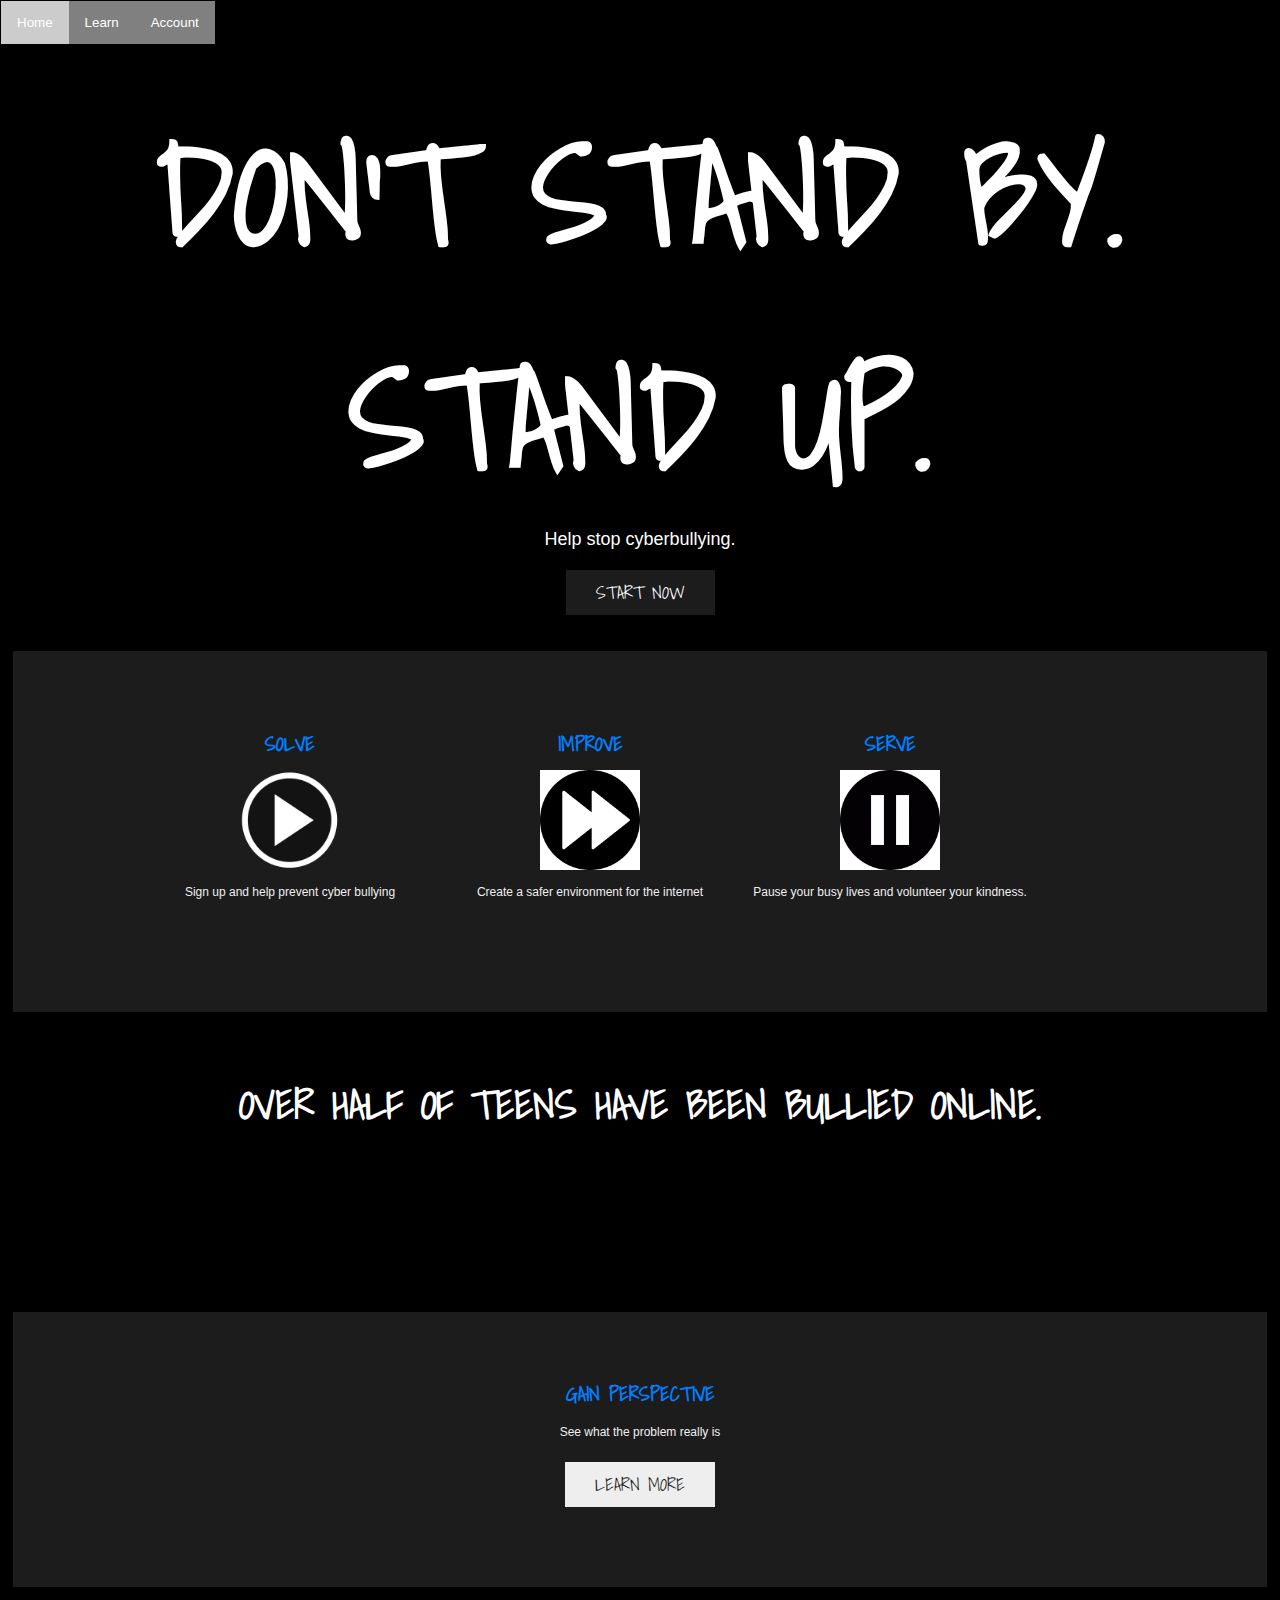
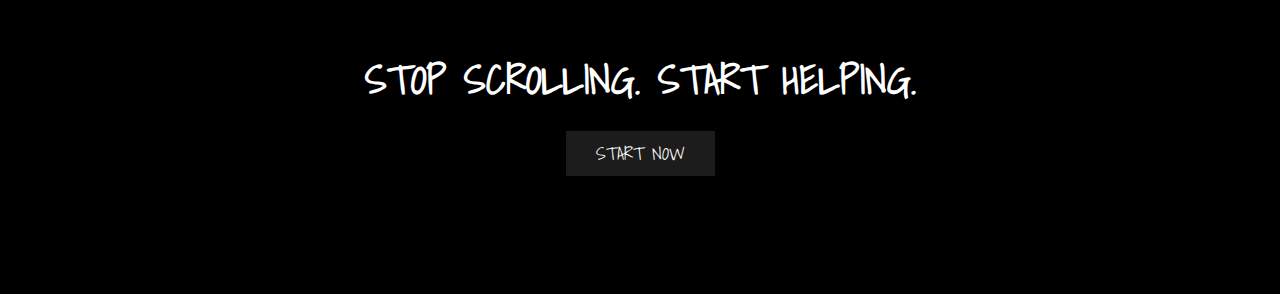
<file: HackUNL 1240am/index.html>
<html> 
<head>
  <link href='https://fonts.googleapis.com/css?family=Shadows+Into+Light:400,700' rel='stylesheet' type='text/css'>
  <link href="styling.css" type="text/css" rel="stylesheet" />
</head>
  
<div class="tab">
	<button class="tablinks " onclick="openTab(event, 'Home')" id = "home_button">Home</button>
	<button class="tablinks" onclick="openTab(event, 'Learn')" id = "learn_button">Learn</button>
	<button class="tablinks" onclick="openTab(event, 'Account')"id = "account_button">Account</button>
</div>

<div id = "Home" class = 'tabcontent'>
 <body>

    <div class="main">
      <div class="container">
        <h1>Don't Stand By. Stand up.</h1>
		<image> </image>
        <p>Help stop cyberbullying.</p>
        <a class="btn" onclick="openTab(event, 'Account')">Start Now</a>
      </div>
    </div>

    <div class="supporting">
      <div class="container">
        <div class="col">
          <h2>Solve</h2>
		  <img src = "playIcon.png" alt = "play image" title = "Play Icon" width = "100" height = "100" align = "top"/>
          <p>Sign up and help prevent cyber bullying</p>
        </div>
        <div class="col">
          <h2>improve</h2>
		  <img src = "fastforwardIcon.png" alt = "ffwd image" title = "Play Icon" width = "100" height = "100" align = "top"/>
          <p>Create a safer environment for the internet</p>
        </div>
        <div class="col">
          <h2>Serve</h2>
		  		  <img src = "pause.jpg" alt = "ffwd image" title = "Play Icon" width = "100" height = "100" align = "top"/>
          <p> Pause your busy lives and volunteer your kindness.</p>
        </div>
        <div class="clearfix"></div>
      </div>
    </div>

    <div class="feature">
      <div class="container">
        <h2>Over half of teens have been bullied online.</h2>
		<p>Here you have the chance to be the change you want to see in the world.</p>
      </div>
    </div>

    <div class="supporting">
      <div class="container">
        <h2>Gain perspective</h2>
        <p>See what the problem really is</p>
        <a class="btn" onclick="openTab(event, 'Learn')">Learn More</a>
      </div>
    </div>

    <div class="footer">
      <div class="container">
        <h2>Stop scrolling. Start helping.</h2>
        <a class="btn" onclick="openTab(event, 'Account')">Start Now</a>
      </div>
    </div>
    
  </body>
</div>

<div id = "Learn" class = 'tabcontent'>
 <body>
	<div class="submain">
      <div class="container">
        <h1>Educate</h1>
		<p>Learn more about why Cyber Bullying is such a prevalent problem</p>
      </div>
    </div>
	<div class="supporting">
      <div class="container">
		<h2>Cyber Bullying by the Numbers</h2>
		<div class = "row" id = "statistics" >
			<ul style="list-style-type:circle">
				<li>Over 50% of adolescents and teens have been bullied online</li>
				<li>More than 1 in 3 young people have experienced cyberthreats online</li>
				<li>25% of adolescents and teens have been bullied repeatedly through their cell phones or the Internet</li>
				<li>Most young people do not tell their parents when Cyber Bullying occurs.</li>
				<li>Girls are statisticlly more like to be involded in Cyber Bullying</li>
				<li>More than 80% of teens use a cellphone regulary which makes it the largest source of Cyber Bullying</li>
				<li>Boys are generally more likely to be threatened by Cyber Bullies than Girls</li>
				<li>Victims of Cyber Bullying are are more likely to suffere from low self esteem and to consider suicide</li>
			</ul>
		</div>
		<h2>Common Forms of cyber Bullying</h2>
		<div class = "row" id = "statistics" >
			<ul style="list-style-type:circle">
				<li>Sending mean messages or threats to a person's email account or cell phone</li>
				<li>Spreading rumors online or through texts</li>
				<li>Posting hurtful or threatening messages on social networking sites or web pages</li>
				<li>Stealing a person's account information to break into their account and send damaging messages</li>
				<li>Pretending to be someone else online to hurt another person</li>
				<li>Taking unflattering pictures of a person and spreading them through cell phones or the Internet</li>
				<li>Sexting, or circulating sexually suggestive pictures or messages about a person</li>
			</ul>
		</div>	
	</div>
		<div class="clearfix"></div>
    </div>
	 
	 <div class="footer">
      <div class="container">
		<h2>How Can You Help?</h2>
		<div class = "row" id = "statistics2">
			<ul style="list-style-type:circle">
				<li>Try blocking the person sending the messages. It may be necessary to get a new phone number or email address and to be more cautious about giving out the new number or address.</li>
				<li>Teens should never tell their password to anyone except a parent, and should not write it down in a place where it could be found by others.</li>
				<li>Teens should not share anything through text or instant messaging on their cell phone or the Internet that they would not want to be made public.</li>
				<li>Encourage those around you</li>
			</ul>
		</div>	
      </div>
     </div>
  </body>
</div>

<div class = "tabcontent" id = "Account">
  <head>
    <link href='https://fonts.googleapis.com/css?family=Oswald:400,700' rel='stylesheet' type='text/css'>
    <link href="styling.css" type="text/css" rel="stylesheet" />
  </head>
  
  <body>
	<div class="submain">
      <div class="container">
        <h1>Join the Cause</h1>
		<p>Sign up and truly make a difference</p>
      </div>
    </div>
	
	<div class="supporting">
      <div class="container">
	  <div class="container">

		<p2>Sign up for free</p2></br>

	       <input type="text" placeholder="Enter Email" name="email" required></br>

	       <input type="text" placeholder="Enter Username" name="username" required></br>

         	  <input type="text"  placeholder="Enter Password" name="password" required></br>

             <input type="submit" checked="checked"> </br>
			
		  <input type="checkbox" title="Keep me logged in" name="login" value="Keep me logged in">
		  <label type="checkbox">Keep me signed in</label>

	  </div>
      <div class="clearfix"></div>
     </div>
	 
	 <div class="footer">
      <div class="container">


		<a class="btn" href="file:///C:/Users/jeron/Desktop/HackProject/home.html">Back</a>
      </div>
     </div>
  </body>
</div>

</html>

<script>
function openTab(evt, tabName) {
    // Declare all variables
    var i, tabcontent, tablinks;
    // Get all elements with class="tabcontent" and hide them
    tabcontent = document.getElementsByClassName("tabcontent");
    for (i = 0; i < tabcontent.length; i++) {
        tabcontent[i].style.display = "none";
    }
    // Get all elements with class="tablinks" and remove the class "active"
    tablinks = document.getElementsByClassName("tablinks");
    for (i = 0; i < tablinks.length; i++) {
        tablinks[i].className = tablinks[i].className.replace(" active", "");
    }
    // Show the current tab, and add an "active" class to the button that opened the tab
    document.getElementById(tabName).style.display = "block";
    evt.currentTarget.className += " active";
}
document.getElementById("home_button").click();
</script>
</file>
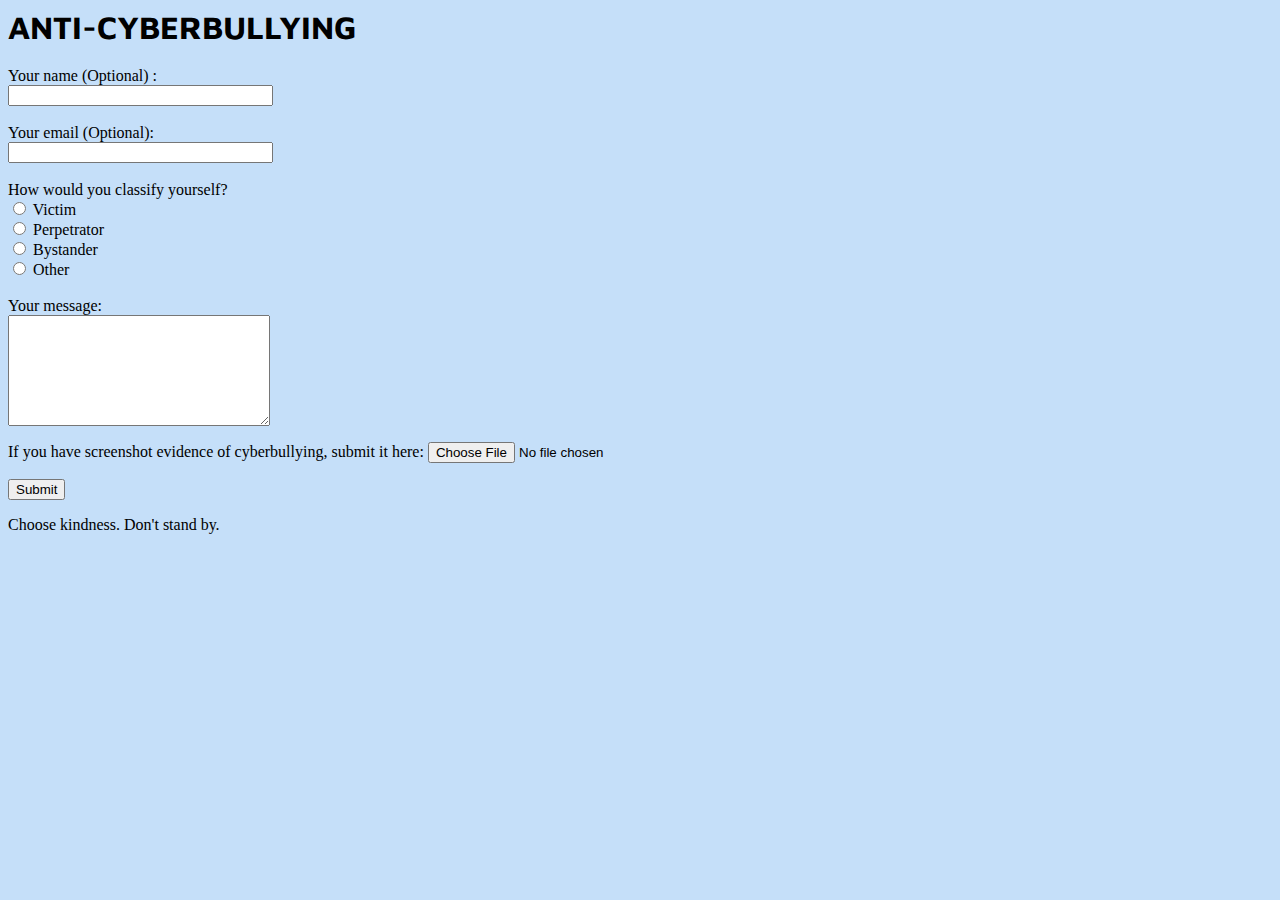
<file: HackUNL 1240am/ReportForm.html>
<html>
<title> Stop Cyberbullying</title>
<script src="popup.js"> </script>
<div>
	<header id="rcorners1">
		<style type="text/css">
body {
	background-color: rgb(197, 223, 249);
}
</style>
<link href='https://fonts.googleapis.com/css?family=Maven+Pro' rel='stylesheet' type='text/css'>
<link href="formstyle.css" type="text/css" rel="stylesheet" />
		<h1>Anti-Cyberbullying</h1>
	</header>
</div>
<form id="contact_form" action="process.php" enctype="multipart/form-data"
	method="POST">
	<div class="row">
		<label for="name">Your name (Optional) :</label><br /> <input
			id="name" class="input" name="name" size="30" type="text" value="" />
	</div>
	<div class="row">&nbsp;</div>
	<div class="row">
		<label for="email">Your email (Optional):</label><br /> <input
			id="email" class="input" name="email" size="30" type="text" value="" />
	</div>
	<div class="row">&nbsp;</div>
	<div class="row">
		<label for="classification"> How would you classify yourself?
		</label><br />
  <input type="radio" name="type" value="Victim">      Victim<br>
  <input type="radio" name="type" value="Perpetrator"> Perpetrator<br>
  <input type="radio" name="type" value="Bystander">  Bystander<br>
  <input type="radio" name="type" value="Other">       Other<br><br>

	</div>
	<div class="row">
		<label for="message">Your message:</label><br />
		<textarea id="message" class="input" cols="30" name="message" rows="7"></textarea>
	</div>
	<p>
	If you have screenshot evidence of cyberbullying, submit it here: <input type="file" accept=".jpg, .png, .pdf,"id="theFile" />
	</p>
	
	<input id="submit_button" type="submit" value="Submit" />
	
	
</form>
</html>

Choose kindness. Don't stand by.
</file>
<file: HackUNL 1240am/styling.css>
html, body {
  margin: 0;
}

h1, h2, a {
  font-family: 'Shadows Into Light', sans-serif;
  text-transform: uppercase;
}

p {
  font-family: Maven Pro, Maven Pro, sans-serif; 
}

.container {
  max-width: 1000px;
  margin: 0 auto;
}

li{
  margin: 10px 0;
}

#statistics{
	font-size: 15px;
	color: white;
	text-align:left;
	 -webkit-column-count: 3; /* Chrome, Safari, Opera */
    -moz-column-count: 3; /* Firefox */
    column-count: 3;
	-webkit-column-rule-style: solid; /* Chrome, Safari, Opera */
    -moz-column-rule-style: solid; /* Firefox */
    column-rule-style: solid;
}

#statistics2{
	font-size: 16px;
	color: white;
	text-align:left;
}

/* Sub Main */
.submain {
	text-align: center;
	background: url("http://www.publicdomainpictures.net/pictures/60000/velka/blue-background-1377807968zmS.jpg") no-repeat center center;
	background-size: cover;
	height: 300px;
}

.submain .container {
  position: relative;
  top: 30px;
}

.submain h1 {
  color: #fff;
  margin: 0;
  font-size: 100px;
}

.submain p {
  color: #fff;
  margin: 0 0 20px 0;
  font-size: 18px;
}

.submain .btn {
  background-color: #1c1c1c;
  color: #fff;
  font-size: 18px;
  padding: 8px 30px;
  text-decoration: none;
  display: inline-block;
}

/* Main */
.main {
  text-align: center;
  background: url("http://www.publicdomainpictures.net/pictures/60000/velka/blue-background-1377807968zmS.jpg") no-repeat center center;
  background-size: cover;
  height: 600px;
}

.main .container {
  position: relative;
  top: 30px;
}

.main h1 {
  color: #fff;
  margin: 0;
  font-size: 140px;
}

.main p {
  color: #fff;
  margin: 0 0 20px 0;
  font-size: 18px;
}

.main .btn {
  background-color: #1c1c1c;
  color: #fff;
  font-size: 18px;
  padding: 8px 30px;
  text-decoration: none;
  display: inline-block;
}

/* Supporting */
.supporting {
  background-color: #1c1c1c;
  padding: 50px 0 80px;
  text-align: center;
}

.supporting .col {
  float: left;
  padding: 10px;
  width: 28%;
}

.supporting h2 {
  color: #007fff;
  font-size: 20px;
  margin-bottom: 10px;
}

.clearfix {
  clear: both;
}

.supporting p {
  color: #efefef;
  font-size: 12px;
  line-height: 20px;
  margin-bottom: 20px;
}

.supporting .btn {
  background-color: #eee;
  color: #1c1c1c;
  font-size: 18px;
  padding: 8px 30px;
  text-decoration: none;
  display: inline-block;
}

/* Feature */
.feature {
  background: url("http://www.publicdomainpictures.net/pictures/60000/velka/blue-background-1377807968zmS.jpg") no-repeat center center;
  background-size: cover;
  height: 300px;
  text-align: center;
}

.feature .container {
  position: relative;
  top: 10px;
}

.feature h2 {
  color: #fff;
  font-size: 40px;
  margin:0;
  padding:50px 0 0;
}

/* Footer */
.footer {
  background: url("http://www.publicdomainpictures.net/pictures/60000/velka/blue-background-1377807968zmS.jpg") no-repeat center center;
  background-size: cover;
  height: 300px;
  text-align: center;
}

.footer .container {
  position: relative;
  top: 10px;
}

.footer h2 {
  color: #fff;
  font-size: 40px;
  margin: 0 0 20px 0;
  padding:50px 0 0;
}

.footer p {
  color: #fff;
  font-size: 18px;
  margin: 0 0 20px 0;
}

.footer .btn {
  background-color: #1c1c1c;
  color: #fff;
  font-size: 18px;
  padding: 8px 30px;
  text-decoration: none;
  display: inline-block;
}

a.btn:hover {
  background:#007fff;
  color:#000;
}

/* Style the tab */
div.tab {
    overflow: hidden;
	 background-color: black;
    border: 1px solid black;
}

/* Style the buttons inside the tab */
div.tab button {
    background-color:#808080;
    float: left;
	color: white;
    border: none;
    outline: none;
    cursor: pointer;
    padding: 14px 16px;
    transition: 1.0s;
}

/* Change background color of buttons on hover */
div.tab button:hover {
    background-color: #ddd;
}

/* Create an active/current tablink class */
div.tab button.active {
    background-color: #ccc;
}

/* Style the tab content */
.tabcontent {
    display: none;
    padding: 6px 12px;
    border: 1px solid black;
    border-top: none;
	background-color:black;
=======
html, body {
  margin: 0;
}

h1, h2, a {
  font-family: 'Shadows Into Light', sans-serif;
  text-transform: uppercase;
}

p {
  font-family: Maven Pro, Maven Pro, sans-serif; 
}

.container {
  max-width: 1000px;
  margin: 0 auto;
}

/* Sub Main */
.submain {
	text-align: center;
	background: url("http://www.publicdomainpictures.net/pictures/60000/velka/blue-background-1377807968zmS.jpg") no-repeat center center;
	background-size: cover;
	height: 300px;
}

.submain .container {
  position: relative;
  top: 30px;
}

.submain h1 {
  color: #fff;
  margin: 0;
  font-size: 100px;
}

.submain p {
  color: #fff;
  margin: 0 0 20px 0;
  font-size: 18px;
}

.submain .btn {
  background-color: #1c1c1c;
  color: #fff;
  font-size: 18px;
  padding: 8px 30px;
  text-decoration: none;
  display: inline-block;
}

/* Main */
.main {
  text-align: center;
  background: url("http://www.publicdomainpictures.net/pictures/60000/velka/blue-background-1377807968zmS.jpg") no-repeat center center;
  background-size: cover;
  height: 600px;
}

.main .container {
  position: relative;
  top: 30px;
}

.main h1 {
  color: #fff;
  margin: 0;
  font-size: 140px;
}

.main p {
  color: #fff;
  margin: 0 0 20px 0;
  font-size: 18px;
}

.main .btn {
  background-color: #1c1c1c;
  color: #fff;
  font-size: 18px;
  padding: 8px 30px;
  text-decoration: none;
  display: inline-block;
}

/* Supporting */
.supporting {
  background-color: #1c1c1c;
  padding: 50px 0 80px;
  text-align: center;
}

.supporting .col {
  float: left;
  padding: 10px;
  width: 28%;
}

.supporting h2 {
  color: #007fff;
  font-size: 20px;
  margin-bottom: 10px;
}

.clearfix {
  clear: both;
}

.supporting p {
  color: #efefef;
  font-size: 12px;
  line-height: 20px;
  margin-bottom: 20px;
}

.supporting .btn {
  background-color: #eee;
  color: #1c1c1c;
  font-size: 18px;
  padding: 8px 30px;
  text-decoration: none;
  display: inline-block;
}

/* Feature */
.feature {
  background: url("http://www.publicdomainpictures.net/pictures/60000/velka/blue-background-1377807968zmS.jpg") no-repeat center center;
  background-size: cover;
  height: 300px;
  text-align: center;
}

.feature .container {
  position: relative;
  top: 10px;
}

.feature h2 {
  color: #fff;
  font-size: 40px;
  margin:0;
  padding:50px 0 0;
}

/* Footer */
.footer {
  background: url("http://www.publicdomainpictures.net/pictures/60000/velka/blue-background-1377807968zmS.jpg") no-repeat center center;
  background-size: cover;
  height: 300px;
  text-align: center;
}

.footer .container {
  position: relative;
  top: 10px;
}

.footer h2 {
  color: #fff;
  font-size: 40px;
  margin: 0 0 20px 0;
  padding:50px 0 0;
}

.footer p {
  color: #fff;
  font-size: 18px;
  margin: 0 0 20px 0;
}

.footer .btn {
  background-color: #1c1c1c;
  color: #fff;
  font-size: 18px;
  padding: 8px 30px;
  text-decoration: none;
  display: inline-block;
}

a.btn:hover {
  background:#007fff;
  color:#000;
}
</file>
<file: HackUNL 1240am/formstyle.css>
h1 {
  font-family: 'Maven Pro', sans-serif;
  text-transform: uppercase;
}
</file>
